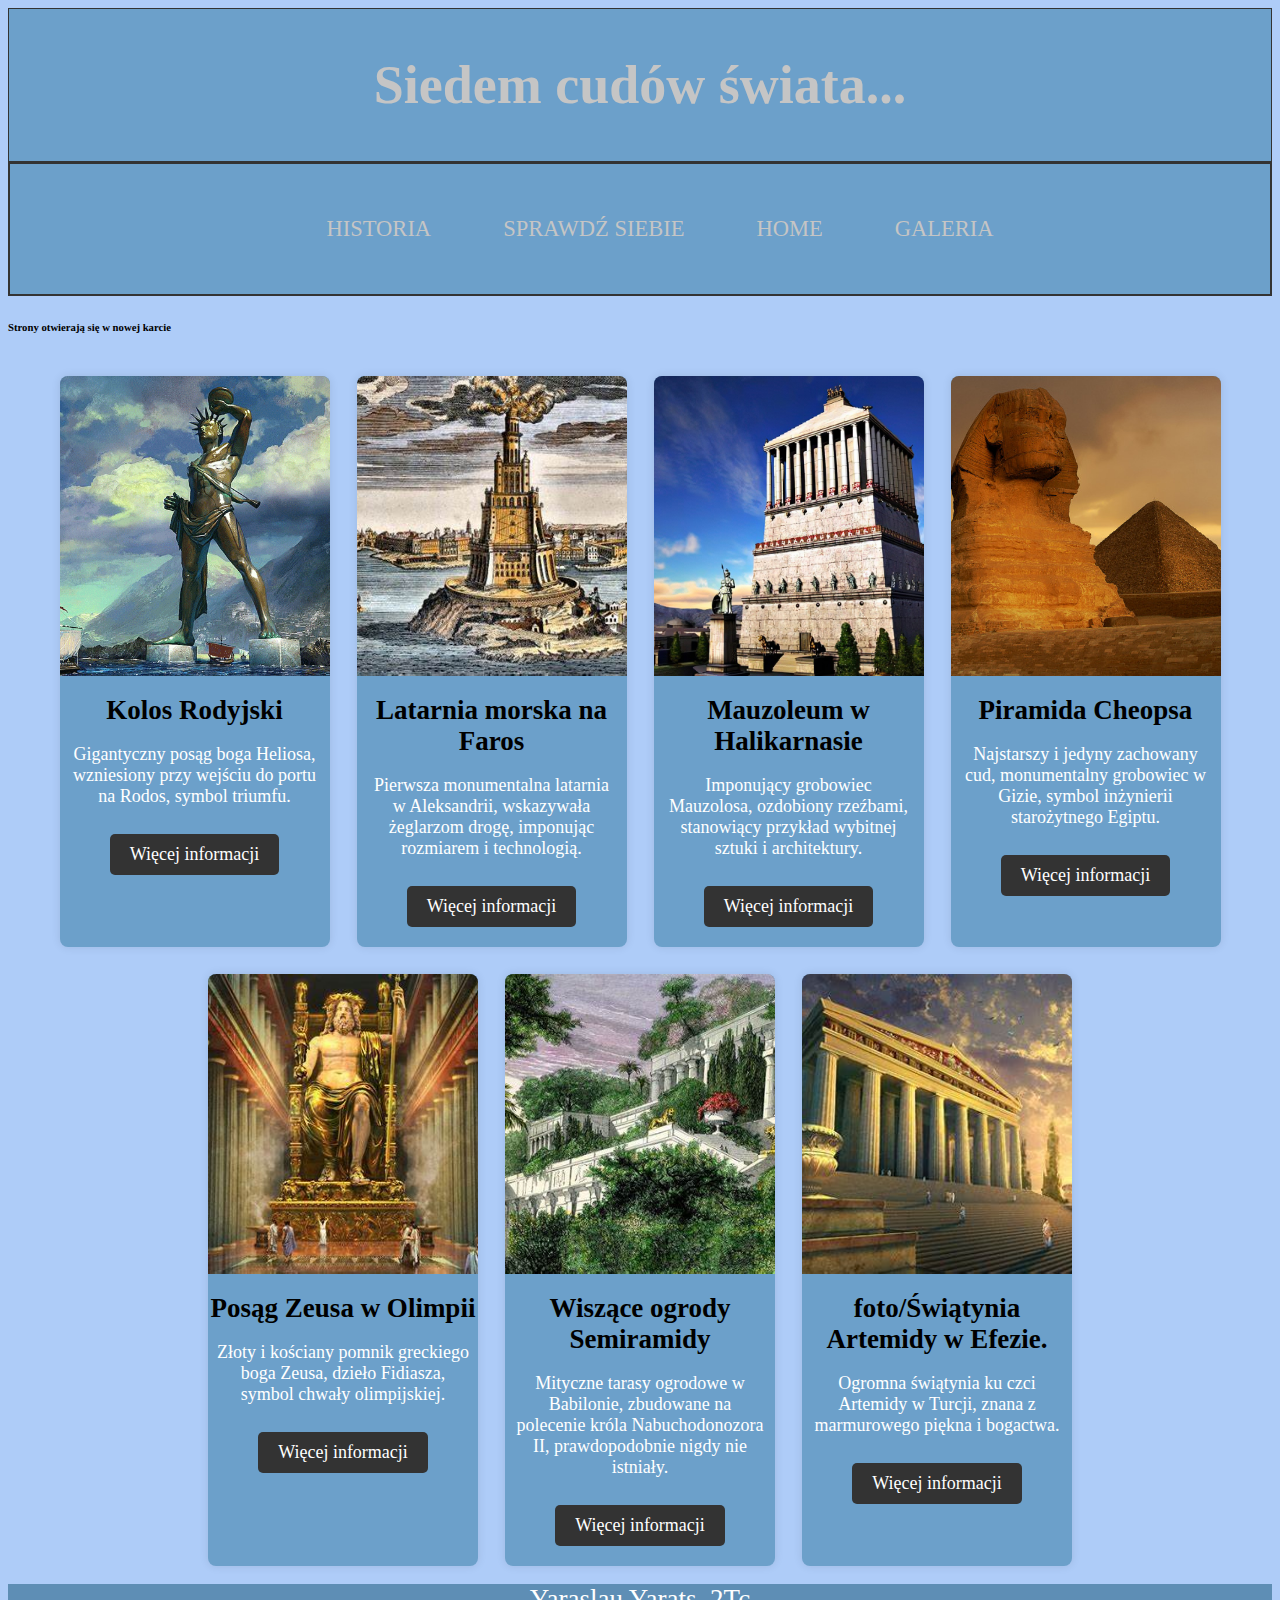
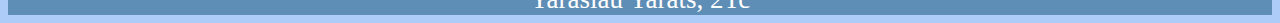
<file: index.html>
<!DOCTYPE html>
<html lang="en">
<head>
    <meta charset="UTF-8">
    <meta http-equiv="X-UA-Compatible" content="IE=edge">
    <meta name="viewport" content="width=device-width, initial-scale=1.0">
    <title>7 cudów świata</title>
    <link rel='stylesheet' href='style.css'>
</head>
<body class="main">
    
        <header> <h2>Siedem cudów świata...</h2></header>
        <nav>
           

              <div class=menu>       
                <ul class="menuItems">
                <li><a href='historia.html' data-item='historia' class="menu">Historia</a></li>
                <li><a href='quiz.html' data-item='quiz' class="menu">Sprawdź siebie</a></li>
                <li><a href='index.html' data-item='Home' class="menu">Home</a></li>
                <li><a href='galeria.html' data-item='galeria' class="menu">Galeria </a></li></ul></div>
            </nav>
            
            <div class="hamburger-container">
                <div class="ham-menu">
                  <span></span>
                  <span></span>
                  <span></span>

                </div>
              </div>
              
              <div class="off-screen-menu">
                <ul>
                  <li><a href='historia.html' data-item='historia'>Dlaczego 7 cudów?</a></li>
                  <li><a href='quiz.html' data-item='quiz'>Sprawdź siebie</a></li>
                  <li><a href='index.html' data-item='Home'>Home</a></li>
                  <li><a href='galeria.html' data-item='galeria'>Galeria </a></li>

                </ul>
              </div>
              

    
<h6>Strony otwierają się w nowej karcie</h6>
    <main class="head">
        

        <div class="block"> <img src="foto/Kolos_Rodyjski.png" alt="Kolos Rodyjski">
            <h3>Kolos Rodyjski</h3>
            <p>Gigantyczny posąg boga Heliosa, wzniesiony przy wejściu do portu na Rodos, symbol triumfu.</p>
            <a href="https://pl.wikipedia.org/wiki/Kolos_Rodyjski" target="_blank">Więcej informacji</a></div>

        <div class="block"><img src="foto/Latarnia_morska_na_Faros.jfif" alt="Latarnia morska na Faros">
            <h3>Latarnia morska na Faros</h3>
            <p>Pierwsza monumentalna latarnia w Aleksandrii, wskazywała żeglarzom drogę, imponując rozmiarem i technologią.</p>
            <a href="https://pl.wikipedia.org/wiki/Latarnia_morska_na_Faros" target="_blank">Więcej informacji</a></div>

            <div class="block"><img src="foto/Mauzoleum_w_Halikarnasie.jfif" alt="Mauzoleum w Halikarnasie">
            <h3>Mauzoleum w Halikarnasie</h3>
            <p>Imponujący grobowiec Mauzolosa, ozdobiony rzeźbami, stanowiący przykład wybitnej sztuki i architektury.</p>
            <a href="https://pl.wikipedia.org/wiki/Mauzoleum_w_Halikarnasie" target="_blank">Więcej informacji</a></div>

        <div class="block"><img src="foto/Piramida_Cheopsa.jpg" alt="Piramida Cheopsa">
            <h3>Piramida Cheopsa</h3>
            <p>Najstarszy i jedyny zachowany cud, monumentalny grobowiec w Gizie, symbol inżynierii starożytnego Egiptu.</p>
            <a href="https://pl.wikipedia.org/wiki/Piramida_Cheopsa" target="_blank">Więcej informacji</a></div>

        <div class="block"><img src="foto/Posąg_Zeusa_w_Olimpii.jfif" alt="Posąg Zeusa w Olimpii">
            <h3>Posąg Zeusa w Olimpii</h3>
            <p>Złoty i kościany pomnik greckiego boga Zeusa, dzieło Fidiasza, symbol chwały olimpijskiej.</p>
            <a href="https://pl.wikipedia.org/wiki/Pos%C4%85g_Zeusa_w_Olimpii" target="_blank">Więcej informacji</a></div>
        
        <div class="block"><img src="foto/Wiszące_ogrody_Semiramidy.jfif" alt="Wiszące ogrody Semiramidy">
            <h3>Wiszące ogrody Semiramidy</h3>
            <p>Mityczne tarasy ogrodowe w Babilonie, zbudowane na polecenie króla Nabuchodonozora II, prawdopodobnie nigdy nie istniały.</p>
            <a href="https://pl.wikipedia.org/wiki/Wisz%C4%85ce_ogrody_Semiramidy" target="_blank">Więcej informacji</a></div>

        <div class="block"><img src="foto/Świątynia_Artemidy_w_Efezie.jfif" alt="foto/Świątynia Artemidy w Efezie.jfif">
            <h3>foto/Świątynia Artemidy w Efezie.</h3>
            <p>Ogromna świątynia ku czci Artemidy w Turcji, znana z marmurowego piękna i bogactwa.</p>
            <a href="https://pl.wikipedia.org/wiki/%C5%9Awi%C4%85tynia_Artemidy_w_Efezie" target="_blank">Więcej informacji</a></div>
       


    </main>
    <footer class="ind"> Yaraslau Yarats, 2Tc</footer>
    
    <script src="script.js"></script>
</body>
</html>
</file>
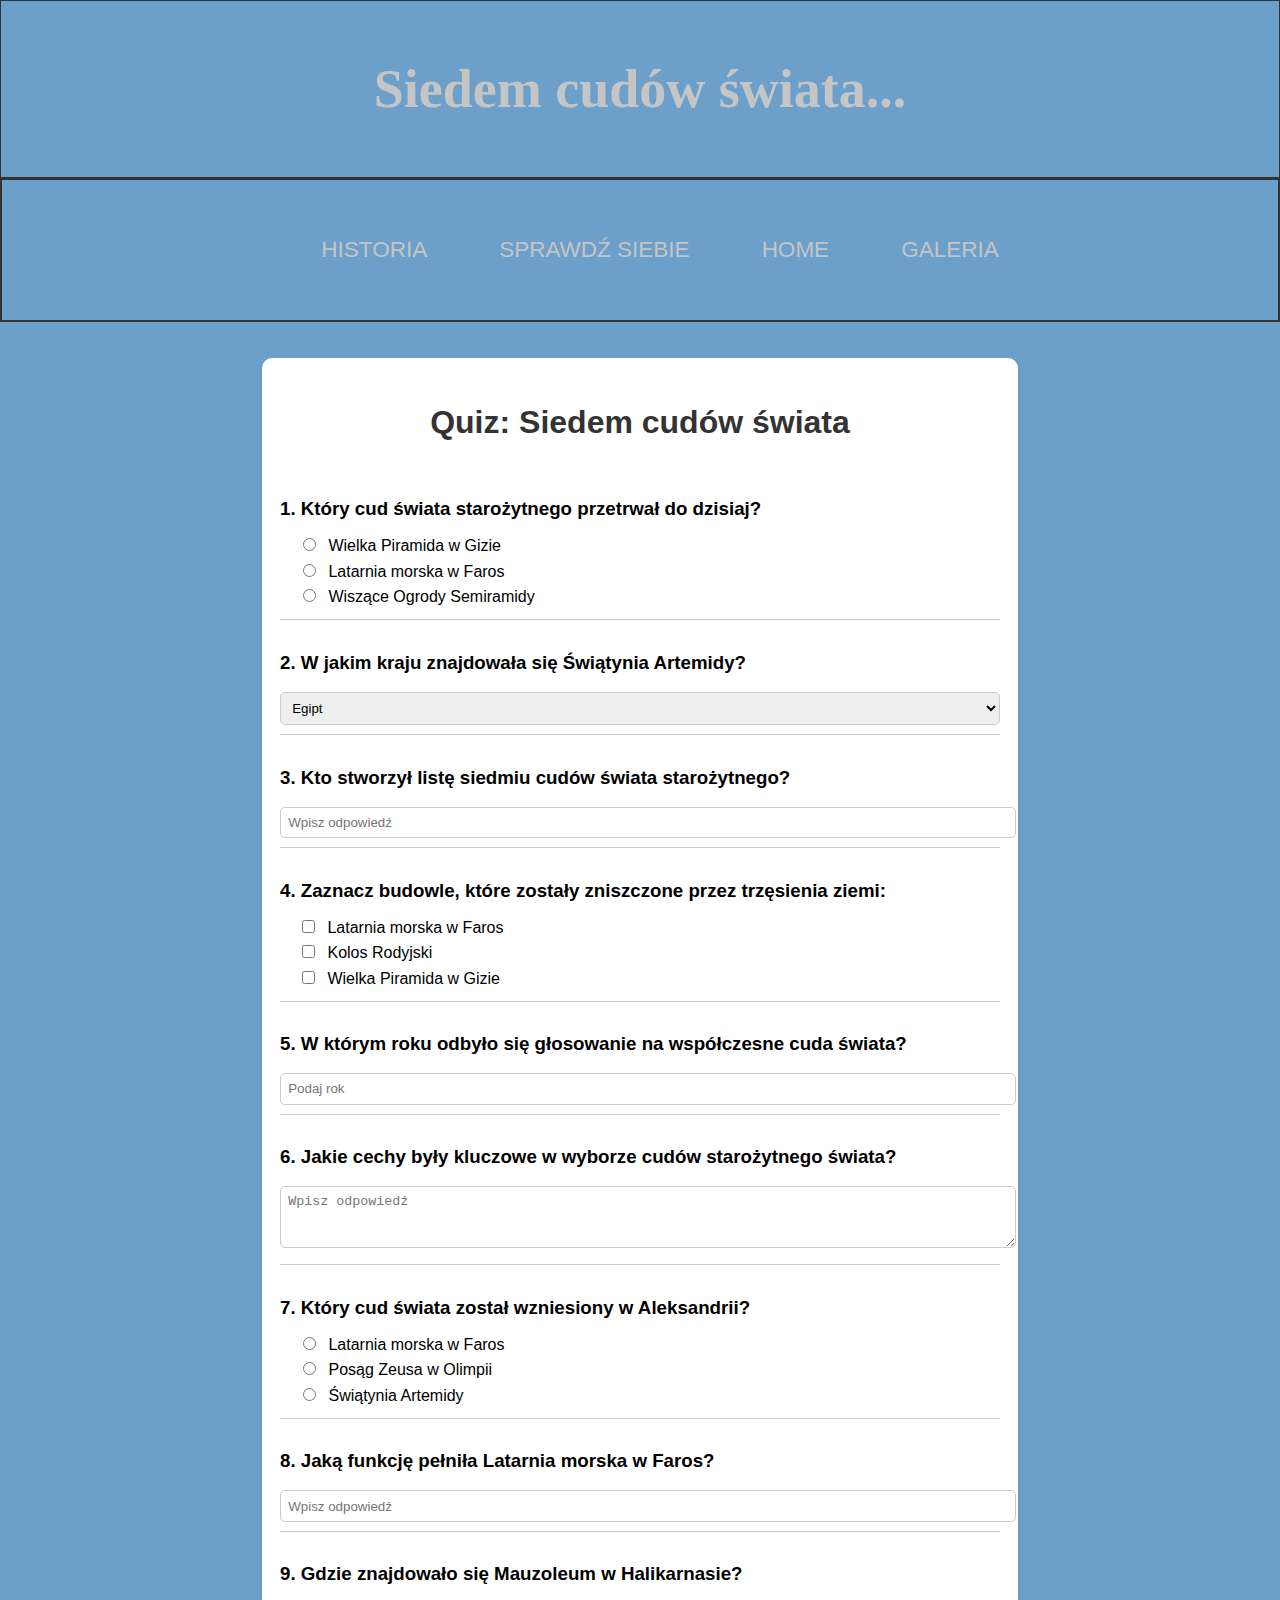
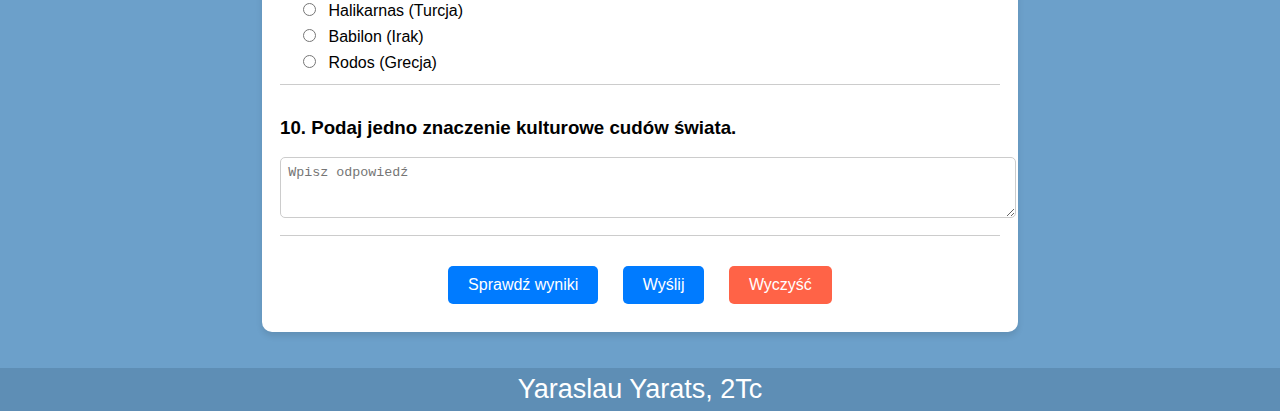
<file: quiz.html>
<!DOCTYPE html>
<html lang="pl">
<head>
    <meta charset="UTF-8">
    <meta name="viewport" content="width=device-width, initial-scale=1.0">
    <title>Quiz: Siedem cudów świata</title>
    <link rel="stylesheet" href="style.css">
</head>
<body class="quiz-body">
    <header> <h2>Siedem cudów świata...</h2></header>
    <nav>
       

          <div class=menu>       
            <ul class="menuItems">
            <li><a href='historia.html' data-item='historia' class="menu">Historia</a></li>
            <li><a href='quiz.html' data-item='quiz' class="menu">Sprawdź siebie</a></li>
            <li><a href='index.html' data-item='Home' class="menu">Home</a></li>
            <li><a href='galeria.html' data-item='galeria' class="menu">Galeria </a></li></ul></div>
        </nav>
        
        <div class="hamburger-container">
            <div class="ham-menu">
              <span></span>
              <span></span>
              <span></span>

            </div>
          </div>
          
          <div class="off-screen-menu">
            <ul>
              <li><a href='historia.html' data-item='historia'>Dlaczego 7 cudów?</a></li>
              <li><a href='quiz.html' data-item='quiz'>Sprawdź siebie</a></li>
              <li><a href='index.html' data-item='Home'>Home</a></li>
              <li><a href='galeria.html' data-item='galeria'>Galeria </a></li>

            </ul>
          </div>
          
    <main class="quiz-container">
        <h1 class="quiz-title">Quiz: Siedem cudów świata</h1>
        <form id="quiz-form" class="quiz-form" action="mailto:imie.nazwisko@tm1.edu.pl" method="post">
            <!-- Pytanie 1 -->
            <section class="quiz-section">
                <h3 class="quiz-question">1. Który cud świata starożytnego przetrwał do dzisiaj?</h3>
                <div class="quiz-options">
                    <input type="radio" name="q1" value="Wielka Piramida w Gizie" id="q1-a" class="quiz-input">
                    <label for="q1-a" class="quiz-label">Wielka Piramida w Gizie</label><br>
                    <input type="radio" name="q1" value="Latarnia morska w Faros" id="q1-b" class="quiz-input">
                    <label for="q1-b" class="quiz-label">Latarnia morska w Faros</label><br>
                    <input type="radio" name="q1" value="Wiszące Ogrody Semiramidy" id="q1-c" class="quiz-input">
                    <label for="q1-c" class="quiz-label">Wiszące Ogrody Semiramidy</label><br>
                </div>
            </section>
            <!-- Pytanie 2 -->
            <section class="quiz-section">
                <h3 class="quiz-question">2. W jakim kraju znajdowała się Świątynia Artemidy?</h3>
                <select name="q2" id="q2" class="quiz-select">
                    <option value="Egipt">Egipt</option>
                    <option value="Turcja">Turcja</option>
                    <option value="Grecja">Grecja</option>
                </select>
            </section>
            <!-- Pytanie 3 -->
            <section class="quiz-section">
                <h3 class="quiz-question">3. Kto stworzył listę siedmiu cudów świata starożytnego?</h3>
                <input type="text" name="q3" class="quiz-text" placeholder="Wpisz odpowiedź">
            </section>
            <!-- Pytanie 4 -->
            <section class="quiz-section">
                <h3 class="quiz-question">4. Zaznacz budowle, które zostały zniszczone przez trzęsienia ziemi:</h3>
                <div class="quiz-options">
                    <input type="checkbox" name="q4" value="Latarnia morska w Faros" id="q4-a" class="quiz-input">
                    <label for="q4-a" class="quiz-label">Latarnia morska w Faros</label><br>
                    <input type="checkbox" name="q4" value="Kolos Rodyjski" id="q4-b" class="quiz-input">
                    <label for="q4-b" class="quiz-label">Kolos Rodyjski</label><br>
                    <input type="checkbox" name="q4" value="Wielka Piramida w Gizie" id="q4-c" class="quiz-input">
                    <label for="q4-c" class="quiz-label">Wielka Piramida w Gizie</label><br>
                </div>
            </section>
            <!-- Pytanie 5 -->
            <section class="quiz-section">
                <h3 class="quiz-question">5. W którym roku odbyło się głosowanie na współczesne cuda świata?</h3>
                <input type="number" name="q5" class="quiz-number" placeholder="Podaj rok">
            </section>
            <!-- Pytanie 6 -->
            <section class="quiz-section">
                <h3 class="quiz-question">6. Jakie cechy były kluczowe w wyborze cudów starożytnego świata?</h3>
                <textarea name="q6" rows="3" class="quiz-textarea" placeholder="Wpisz odpowiedź"></textarea>
            </section>
            <!-- Pytanie 7 -->
            <section class="quiz-section">
                <h3 class="quiz-question">7. Który cud świata został wzniesiony w Aleksandrii?</h3>
                <div class="quiz-options">
                    <input type="radio" name="q7" value="Latarnia morska w Faros" id="q7-a" class="quiz-input">
                    <label for="q7-a" class="quiz-label">Latarnia morska w Faros</label><br>
                    <input type="radio" name="q7" value="Posąg Zeusa w Olimpii" id="q7-b" class="quiz-input">
                    <label for="q7-b" class="quiz-label">Posąg Zeusa w Olimpii</label><br>
                    <input type="radio" name="q7" value="Świątynia Artemidy" id="q7-c" class="quiz-input">
                    <label for="q7-c" class="quiz-label">Świątynia Artemidy</label><br>
                </div>
            </section>
            <!-- Pytanie 8 -->
            <section class="quiz-section">
                <h3 class="quiz-question">8. Jaką funkcję pełniła Latarnia morska w Faros?</h3>
                <input type="text" name="q8" class="quiz-text" placeholder="Wpisz odpowiedź">
            </section>
            <!-- Pytanie 9 -->
            <section class="quiz-section">
                <h3 class="quiz-question">9. Gdzie znajdowało się Mauzoleum w Halikarnasie?</h3>
                <div class="quiz-options">
                    <input type="radio" name="q9" value="Halikarnas (Turcja)" id="q9-a" class="quiz-input">
                    <label for="q9-a" class="quiz-label">Halikarnas (Turcja)</label><br>
                    <input type="radio" name="q9" value="Babilon (Irak)" id="q9-b" class="quiz-input">
                    <label for="q9-b" class="quiz-label">Babilon (Irak)</label><br>
                    <input type="radio" name="q9" value="Rodos (Grecja)" id="q9-c" class="quiz-input">
                    <label for="q9-c" class="quiz-label">Rodos (Grecja)</label><br>
                </div>
            </section>
            <!-- Pytanie 10 -->
            <section class="quiz-section">
                <h3 class="quiz-question">10. Podaj jedno znaczenie kulturowe cudów świata.</h3>
                <textarea name="q10" rows="3" class="quiz-textarea" placeholder="Wpisz odpowiedź"></textarea>
            </section>
            <div class="quiz-buttons"> 
                <button type="button" id="submit-btn" class="quiz-button">Sprawdź wyniki</button>
                <button type="submit" i class="quiz-button">Wyślij</button>
                <button type="reset" id="reset-btn" class="quiz-button quiz-button-reset">Wyczyść</button>
            </div>
        </form>
        <div id="result" class="quiz-result"></div>
    </main>
    <footer class="ind"> Yaraslau Yarats, 2Tc</footer>
    <script src="script.js"></script>
    
</body>
</html>
</file>
<file: style.css>
body.main{
display: flex;
flex-direction: column;
justify-content: center;
background-color: rgb(174, 204, 248)
} 
@keyframes obrot {
	from {transform: rotate(180deg)}
	to {transform: rotate(360deg)}
	}
  @keyframes skala {
    from {transform: scale(1.3)}
    to {transform: scale(1.0)}
    }

 header{
    display: flex;
    border: solid 1px #333 ;
    justify-content: center;
    background-color: #6ca0ca;
    animation-name: obrot;
    animation-duration: 1s;

  }
.main main{
    display:flex;
    justify-content:center;
    flex-direction:row;
   flex-wrap: wrap;
   gap: 3vh;
   margin: 2vh;
  }   
   nav {
  
    background: #6ca0ca;;
    text-align: center;
    display: flex;
    justify-content: center;
    border: solid 2px #333 ;
    animation-name: obrot;
    animation-duration: 1s;
 
}

  .block {
    background-color: #6ca0ca;
    border-radius: 8px;
    box-shadow: 0 0 10px rgba(0, 0, 0, 0.1);
    overflow: hidden;
    width: 30vh;
    text-align: center;
    animation-name: skala;
    animation-duration: 1s;
  }
  .block img {
    width: 100%;
    height: 300px;
    object-fit: cover;
    
  }
  .block h3 {
    margin: 15px 0;
    font-size: 3vh;
  }
  .block p {
    padding: 0 1vh 1vh;
    color: rgb(255, 255, 255);
    font-size: 2vh
  }
  .block a {
    display: inline-block;
    padding: 10px 20px;
    background-color: #333;
    color: white;
    text-decoration: none;
    border-radius: 5px;
    margin-bottom: 20px;
    font-size: 2vh;
  }
  .block a:hover {
    background-color: #555;
  }


  h2{
    font-family: FontAwesome;
    color: #c5c5c5;
    font-size: 6vh;
  }
    


 
    .menuItems {
      list-style: none;
      display: flex;
      
    }
  
      li {
        margin: 4vh;
      }
  
      a.menu
        {
          text-decoration: none;
          color: #c5c5c5;
          font-size: 2.5vh;
          font-weight: 400;
          transition: all 0.5s ease-in-out;
          position: relative;
          text-transform: uppercase;
        }
a.menu:hover{
    text-decoration: none;
    color: #2109f8;
    font-size: 3vh;
    font-weight: 400;
    transition: all 0.3s ease-in-out;
    position: relative;
    text-transform: uppercase;
    border-bottom: 1px solid;
}

/* Hamburger menu domyślnie ukryte */
.hamburger-container {
  display: none;
  justify-content: space-between;
  align-items: center;
}

.ham-menu {
  display: flex;
  flex-direction: column;
  cursor: pointer;
  width: 3vh;
  gap: 5px;
  margin: 2vh;
}

.ham-menu span {
  display: block;
  height: 4px;
  background-color: #333;
  border-radius: 2px;
  transition: all 0.3s;
}

.ham-menu.active span:nth-child(1) {
  transform: rotate(45deg) translate(5px, 5px);
}

.ham-menu.active span:nth-child(2) {
  opacity: 0;
}

.ham-menu.active span:nth-child(3) {
  transform: rotate(-45deg) translate(5px, -5px);
}

/* Menu z boku ekranu */
.off-screen-menu {
  position: absolute;
  top: 50px;
  right: 0;
  background-color: #6ca0ca;
  width: 100%;
  max-height: 0;
  overflow: hidden;
  transition: max-height 0.3s ease-in-out;
  
}

.off-screen-menu.active {
  max-height: 80vh;
}

.off-screen-menu ul {
  list-style: none;
  padding: 0;
  margin: 0;
}

.off-screen-menu ul li {
  text-align: center;
  padding: 10px 0;
}

.off-screen-menu ul li a {
  text-decoration: none;
  color: #fff;
  font-size: 18px;
  text-transform: uppercase;
}
footer{
  background-color: #5e8eb5;
  font-size: 3vh;
  color: white;
  text-align: center;
}

/*HISTORIA*/
section.historia{

    padding: 20px;
    margin: 20px;
    background-color: white;
    border-radius: 8px;
    box-shadow: 0 4px 8px rgba(0, 0, 0, 0.1);

}
a.opcja_hist{
  text-decoration: none;
  color: #595959;
  font-size: 1.5vh;
  font-weight: 400;
  position: relative;
  transition: all 0.5s ease-in-out;

}
a.opcja_hist:hover{
  font-size: 1.7vh;
  transition: all 0.3s ease-in-out;
  color:#6ca0ca
  

}
p.nagl_hist{
  font-size: 500;
  font-size: 2.2vh;
  text-align: center;
  font-family: Arial, Helvetica, sans-serif;
  text-align: center;
}
p.tekst-historyczny{
  font-size: 1.7vh;
  font-family:'Gill Sans', 'Gill Sans MT', Calibri, 'Trebuchet MS', sans-serif;
  font-weight: 300;
}
li.historia{
  font-size: 1.5vh;
  font-family:cursive;
  font-weight: 300; 
}
table{
  border: solid, 1px, black;
}
tr, th{
  border: solid, 1px, black;
  font-size: 1.8vh;
  font-family:cursive;
  font-weight: 500; 
}
td{
  border: solid, 1px, black;
  font-size: 1.5vh;
  font-family:cursive;
  font-weight: 300; 
}
/*QUIZ*/
.quiz-body {
  font-family: Arial, sans-serif;
  line-height: 1.6;
  margin: 0;
  padding: 0;
  background-color: #6ca0ca;
}

.quiz-container {
  max-width: 80VH;
  margin: 4vh auto;
  padding: 2vh;
  background: white;
  border-radius: 10px;
  box-shadow: 0 4px 6px rgba(0, 0, 0, 0.1);
}

.quiz-title {
  text-align: center;
  color: #333;
  margin-bottom: 2vh;
}

.quiz-section {
  margin-bottom: 2vhpx;
  padding: 1vh 0;
  border-bottom: 1px solid #ccc;
}

.quiz-question {
  font-weight: bold;
  margin-bottom: 1vh;
}

.quiz-options {
  margin-left: 2vh;
}

.quiz-label {
  margin-left: 5px;
}

.quiz-text,
.quiz-number,
.quiz-textarea,
.quiz-select {
  width: 100%;
  padding: 0.8vh;
  margin-top: 5px;
  border: 1px solid #ccc;
  border-radius: 5px;
}

.quiz-button {
  display: block;
  margin: 2vh auto;
  padding: 2vh 1vh;
  font-size: 16px;
  color: #fff;
  background-color: #007BFF;
  border: none;
  border-radius: 5px;
  cursor: pointer;
}

.quiz-button:hover {
  background-color: #0056b3;
}

.quiz-result {
  text-align: center;
  font-size: 1.8vh;
  font-weight: bold;
  color: #4CAF50;
}
.quiz-buttons {
  text-align: center;
  margin-top: 20px;
}

.quiz-button {
  display: inline-block;
  margin: 10px 10px;
  padding: 10px 20px;
  font-size: 16px;
  color: #fff;
  background-color: #007BFF;
  border: none;
  border-radius: 5px;
  cursor: pointer;
  text-decoration: none;
}

.quiz-button:hover {
  background-color: #0056b3;
}

.quiz-button-reset {
  background-color: #FF6347;
}

.quiz-button-reset:hover {
  background-color: #D03E2A;
}
/*GALERIA*/
.gallery {
  text-align: center;
  margin: 2vh auto;
}



.thumbnails {
  display: flex;
  gap: 1vh;
  justify-content: center;
  flex-wrap: wrap;
}

.thumbnails img {
  width: 35vh;
  height: auto;
  cursor: pointer;
  transition: transform 0.2s;
}

.thumbnails img:hover {
  transform: scale(1.1);
}


.full-image-container {
  display: none; 
  position: fixed;
  top: 0;
  left: 0;
  width: 100%;
  height: 100%;
  background-color: rgba(0, 0, 0, 0.8);
  justify-content: center;
  align-items: center;
  z-index: 1000;
}

.full-image-container img {
  max-width: 600px;
  max-height: 800px;
  box-shadow: 0 4px 8px rgba(0, 0, 0, 0.6);
}


.close-btn {
  position: absolute;
  top: 2vh;
  right: 30vh;
  font-size: 4vh;
  color: white;
  cursor: pointer;
}
@media(max-width: 1200px){
  .block {
    background-color: #6ca0ca;;
    border-radius: 8px;
    box-shadow: 0 0 10px rgba(0, 0, 0, 0.1);
    overflow: hidden;
    width: 20vh;
    text-align: center;
    animation-name: skala;
    animation-duration: 1s;
  }
  .main main{
    display:flex;
    justify-content:center;
    flex-direction:row;
   flex-wrap: wrap;
   gap: 2vh;
  } 
  .block img {
    width: 100%;
    height: 17vh;
    object-fit: cover;
    
  }
  .block h3 {
    margin: 0.5vh;
    font-size: 2.3vh;
  }
  .block p {
    padding: 0 1vh 1vh;
    color: rgb(255, 255, 255);
    font-size: 2vh;
  }
  .block a {
    display: inline-block;
    padding: 1vh 1.5vh;
    background-color: #333;
    color: white;
    text-decoration: none;
    border-radius: 5px;
    margin-bottom: 10px;
    font-size: 1.5vh;
  }
  .block a:hover {
    background-color: #555;
  }
  
  
  
  @media(max-width: 1200px) {
 
.menuItems {
    list-style: none;
    display: flex;
    flex-wrap: wrap;
    gap: 1vh;
    justify-content: center;
}

li {
    margin: 1vh;
    flex: 1 0 45%; /* Dostosowanie szerokości elementów, aby menu podzieliło się na dwa wiersze */
}

a.menu {
    text-decoration: none;
    color: #ffffff;
    font-size: 2.5vh;
    font-weight: 400;
    transition: all 0.3s ease-in-out;
    position: relative;
    text-transform: uppercase;
    padding: 1vh;
    border-bottom: 1px solid transparent;
}

a.menu:hover {
    text-decoration: none;
    color: #2109f8;
    font-size: 2.7vh;
    font-weight: 500;
    border-bottom: 1px solid #2109f8;
}
  }}
  

@media (max-width: 600px) {
  .hamburger-container {
    display: flex;
  }

  nav {
    display: none;
  }
  .block {
    background-color: #6ca0ca;;
    border-radius: 8px;
    box-shadow: 0 0 10px rgba(0, 0, 0, 0.1);
    overflow: hidden;
    width: 17vh;
    text-align: center;
    animation-name: skala;
    animation-duration: 1s;
  }
  .block img {
    width: 100%;
    height: 15vh;
    object-fit: cover;
    
  }
  .block h3 {
    margin: 0.5vh;
    font-size: 2.3vh;
  }
  .block p {
    padding: 0 1vh 1vh;
    color: rgb(255, 255, 255);
    font-size: 1.5vh;
  }
  .block a {
    display: inline-block;
    padding: 0.5vh;
    background-color: #333;
    color: white;
    text-decoration: none;
    border-radius: 5px;
    font-size: 1.6vh;
  }
  .block a:hover {
    background-color: #555;
  }}
</file>
